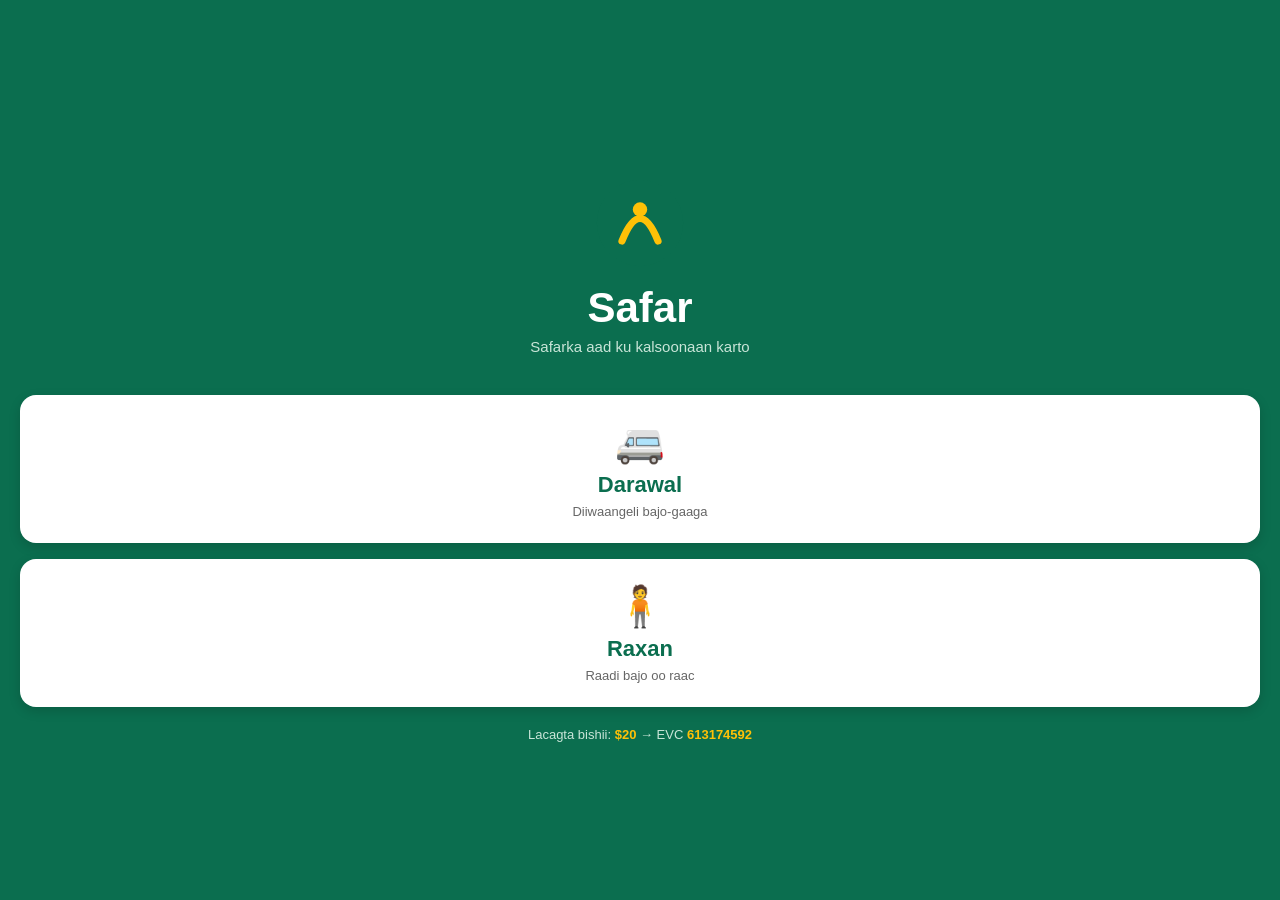
<file: index.html>
<!DOCTYPE html>
<html lang="so">
<head>
<meta charset="UTF-8">
<meta name="viewport" content="width=device-width, initial-scale=1.0">
<title>Safar — Safarka aad ku kalsoonaan karto</title>
<link rel="stylesheet" href="style.css">
</head>
<body class="landing">

<div class="hero">
  <svg width="90" height="90" viewBox="0 0 100 100">
    <circle cx="50" cy="50" r="48" fill="#0B6E4F"/>
    <path d="M30 70 Q50 20 70 70" stroke="#FFC107" stroke-width="8" fill="none" stroke-linecap="round"/>
    <circle cx="50" cy="35" r="8" fill="#FFC107"/>
  </svg>
  <h1>Safar</h1>
  <p class="tagline">Safarka aad ku kalsoonaan karto</p>
</div>

<div class="choice">
  <a href="driver.html" class="choice-btn">
    <span class="icon">🚐</span>
    <span class="label">Darawal</span>
    <span class="sub">Diiwaangeli bajo-gaaga</span>
  </a>

  <a href="rider.html" class="choice-btn">
    <span class="icon">🧍</span>
    <span class="label">Raxan</span>
    <span class="sub">Raadi bajo oo raac</span>
  </a>
</div>

<footer>
  <p>Lacagta bishii: <strong>$20</strong> → EVC <strong>613174592</strong></p>
</footer>

</body>
</html>
</file>
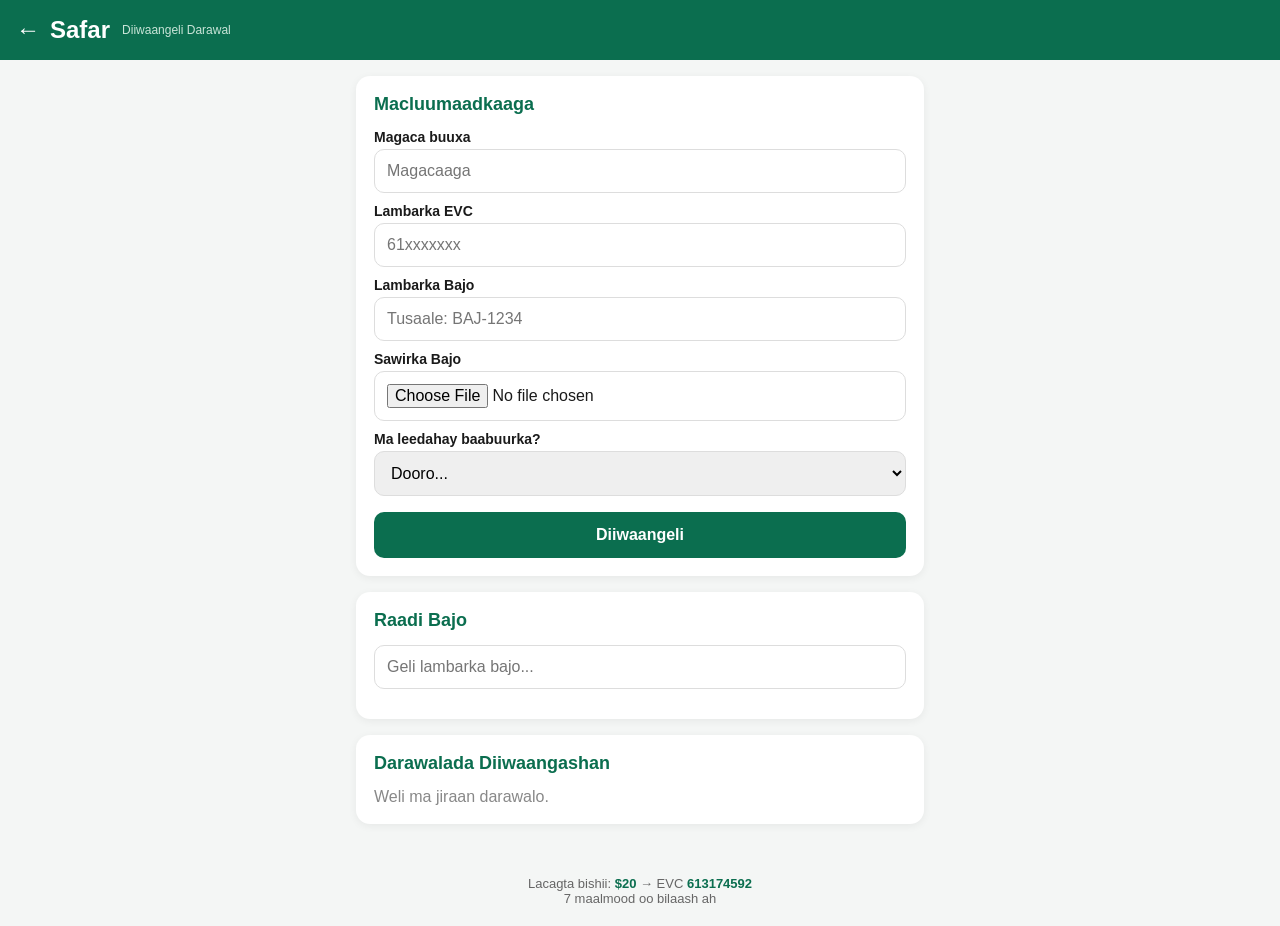
<file: driver.html>
<!DOCTYPE html>
<html lang="so">
<head>
<meta charset="UTF-8">
<meta name="viewport" content="width=device-width, initial-scale=1.0">
<title>Safar — Diiwaangeli Darawal</title>
<link rel="stylesheet" href="style.css">
</head>
<body>

<header class="topbar">
  <a href="index.html" class="back">←</a>
  <div class="logo">
    <h1>Safar</h1>
    <p class="tagline">Diiwaangeli Darawal</p>
  </div>
</header>

<main>
  <section class="card">
    <h2>Macluumaadkaaga</h2>
    <form id="regForm">
      <label>Magaca buuxa</label>
      <input type="text" id="name" required placeholder="Magacaaga">

      <label>Lambarka EVC</label>
      <input type="tel" id="evc" required placeholder="61xxxxxxx">

      <label>Lambarka Bajo</label>
      <input type="text" id="bajo" required placeholder="Tusaale: BAJ-1234">

      <label>Sawirka Bajo</label>
      <input type="file" id="photo" accept="image/*">

      <label>Ma leedahay baabuurka?</label>
      <select id="owns" required>
        <option value="">Dooro...</option>
        <option value="haa">Haa, waa anigaa leh</option>
        <option value="maya">Maya, waa qof kale</option>
      </select>

      <div id="ownerFields" style="display:none">
        <label>Magaca milkiilaha</label>
        <input type="text" id="ownerName" placeholder="Magaca milkiilaha">
        <label>EVC milkiilaha</label>
        <input type="tel" id="ownerEvc" placeholder="61xxxxxxx">
      </div>

      <button type="submit" class="btn">Diiwaangeli</button>
    </form>
  </section>

  <section class="card">
    <h2>Raadi Bajo</h2>
    <input type="text" id="search" placeholder="Geli lambarka bajo..." class="search">
    <div id="results"></div>
  </section>

  <section class="card">
    <h2>Darawalada Diiwaangashan</h2>
    <div id="driverList"></div>
  </section>
</main>

<footer>
  <p>Lacagta bishii: <strong>$20</strong> → EVC <strong>613174592</strong></p>
  <p>7 maalmood oo bilaash ah</p>
</footer>

<script src="app.js"></script>
</body>
</html>
</file>
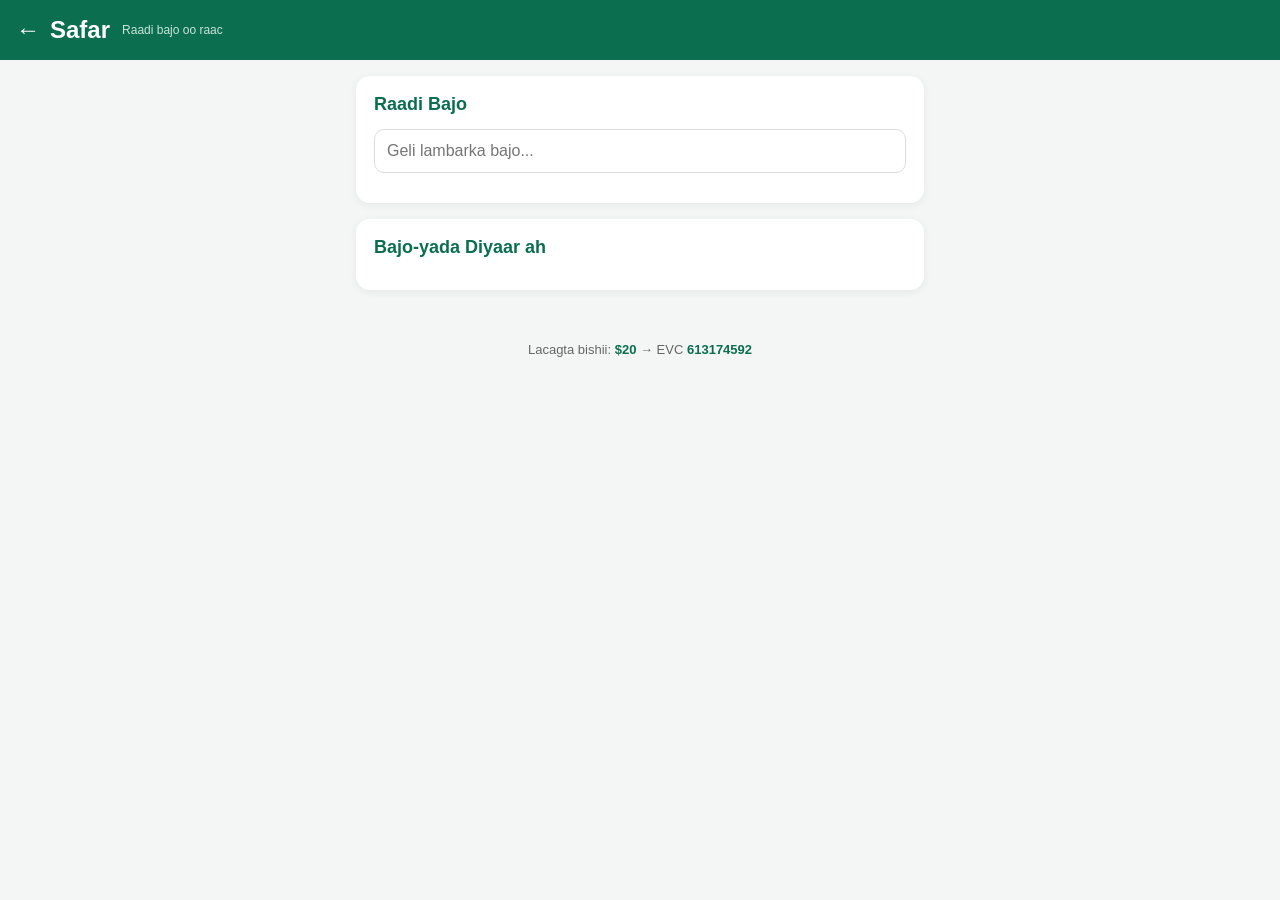
<file: rider.html>
<!DOCTYPE html>
<html lang="so">
<head>
<meta charset="UTF-8">
<meta name="viewport" content="width=device-width, initial-scale=1.0">
<title>Safar — Raxan</title>
<link rel="stylesheet" href="style.css">
</head>
<body>

<header class="topbar">
  <a href="index.html" class="back">←</a>
  <div class="logo">
    <h1>Safar</h1>
    <p class="tagline">Raadi bajo oo raac</p>
  </div>
</header>

<main>
  <section class="card">
    <h2>Raadi Bajo</h2>
    <input type="text" id="search" placeholder="Geli lambarka bajo..." class="search">
    <div id="results"></div>
  </section>

  <section class="card">
    <h2>Bajo-yada Diyaar ah</h2>
    <div id="driverList"></div>
  </section>
</main>

<footer>
  <p>Lacagta bishii: <strong>$20</strong> → EVC <strong>613174592</strong></p>
</footer>

<script src="app.js"></script>
</body>
</html>
</file>
<file: style.css>
* { margin:0; padding:0; box-sizing:border-box; font-family: -apple-system, "Segoe UI", Roboto, sans-serif; }

body { background:#f4f6f5; color:#1a1a1a; }

.topbar { background:#0B6E4F; padding:16px; }
.logo { display:flex; align-items:center; gap:12px; }
.logo h1 { color:#fff; font-size:24px; }
.tagline { color:#c9e5d8; font-size:12px; }

main { padding:16px; max-width:600px; margin:auto; }

.card { background:#fff; border-radius:14px; padding:18px; margin-bottom:16px; box-shadow:0 2px 8px rgba(0,0,0,0.06); }
.card h2 { color:#0B6E4F; font-size:18px; margin-bottom:14px; }

label { display:block; font-size:14px; margin:10px 0 4px; font-weight:600; }
input, select { width:100%; padding:12px; border:1px solid #ddd; border-radius:10px; font-size:16px; }

.btn { width:100%; background:#0B6E4F; color:#fff; border:none; padding:14px; border-radius:10px; font-size:16px; font-weight:700; margin-top:16px; }

.search { margin-bottom:12px; }

.driver { border-bottom:1px solid #eee; padding:10px 0; display:flex; gap:12px; align-items:center; }
.driver img { width:50px; height:50px; border-radius:10px; object-fit:cover; }
.driver .info { flex:1; }
.driver .name { font-weight:700; }
.driver .meta { font-size:13px; color:#666; }
.badge { font-size:11px; padding:3px 8px; border-radius:20px; background:#e8f5ef; color:#0B6E4F; font-weight:700; }

footer { text-align:center; padding:20px; color:#666; font-size:13px; }
footer strong { color:#0B6E4F; }
.landing { background:#0B6E4F; min-height:100vh; display:flex; flex-direction:column; justify-content:center; }

.hero { text-align:center; padding:40px 20px; }
.hero h1 { color:#fff; font-size:42px; margin-top:12px; }
.hero .tagline { color:#c9e5d8; font-size:15px; margin-top:6px; }

.choice { padding:0 20px; display:flex; flex-direction:column; gap:16px; }

.choice-btn {
  background:#fff; border-radius:16px; padding:24px; text-decoration:none;
  display:flex; flex-direction:column; align-items:center; gap:6px;
  box-shadow:0 4px 12px rgba(0,0,0,0.15);
}
.choice-btn .icon { font-size:40px; }
.choice-btn .label { font-size:22px; font-weight:800; color:#0B6E4F; }
.choice-btn .sub { font-size:13px; color:#666; }

.landing footer { color:#c9e5d8; }
.landing footer strong { color:#FFC107; }
.back { color:#fff; font-size:24px; text-decoration:none; margin-right:10px; }
.topbar { display:flex; align-items:center; }
</file>
